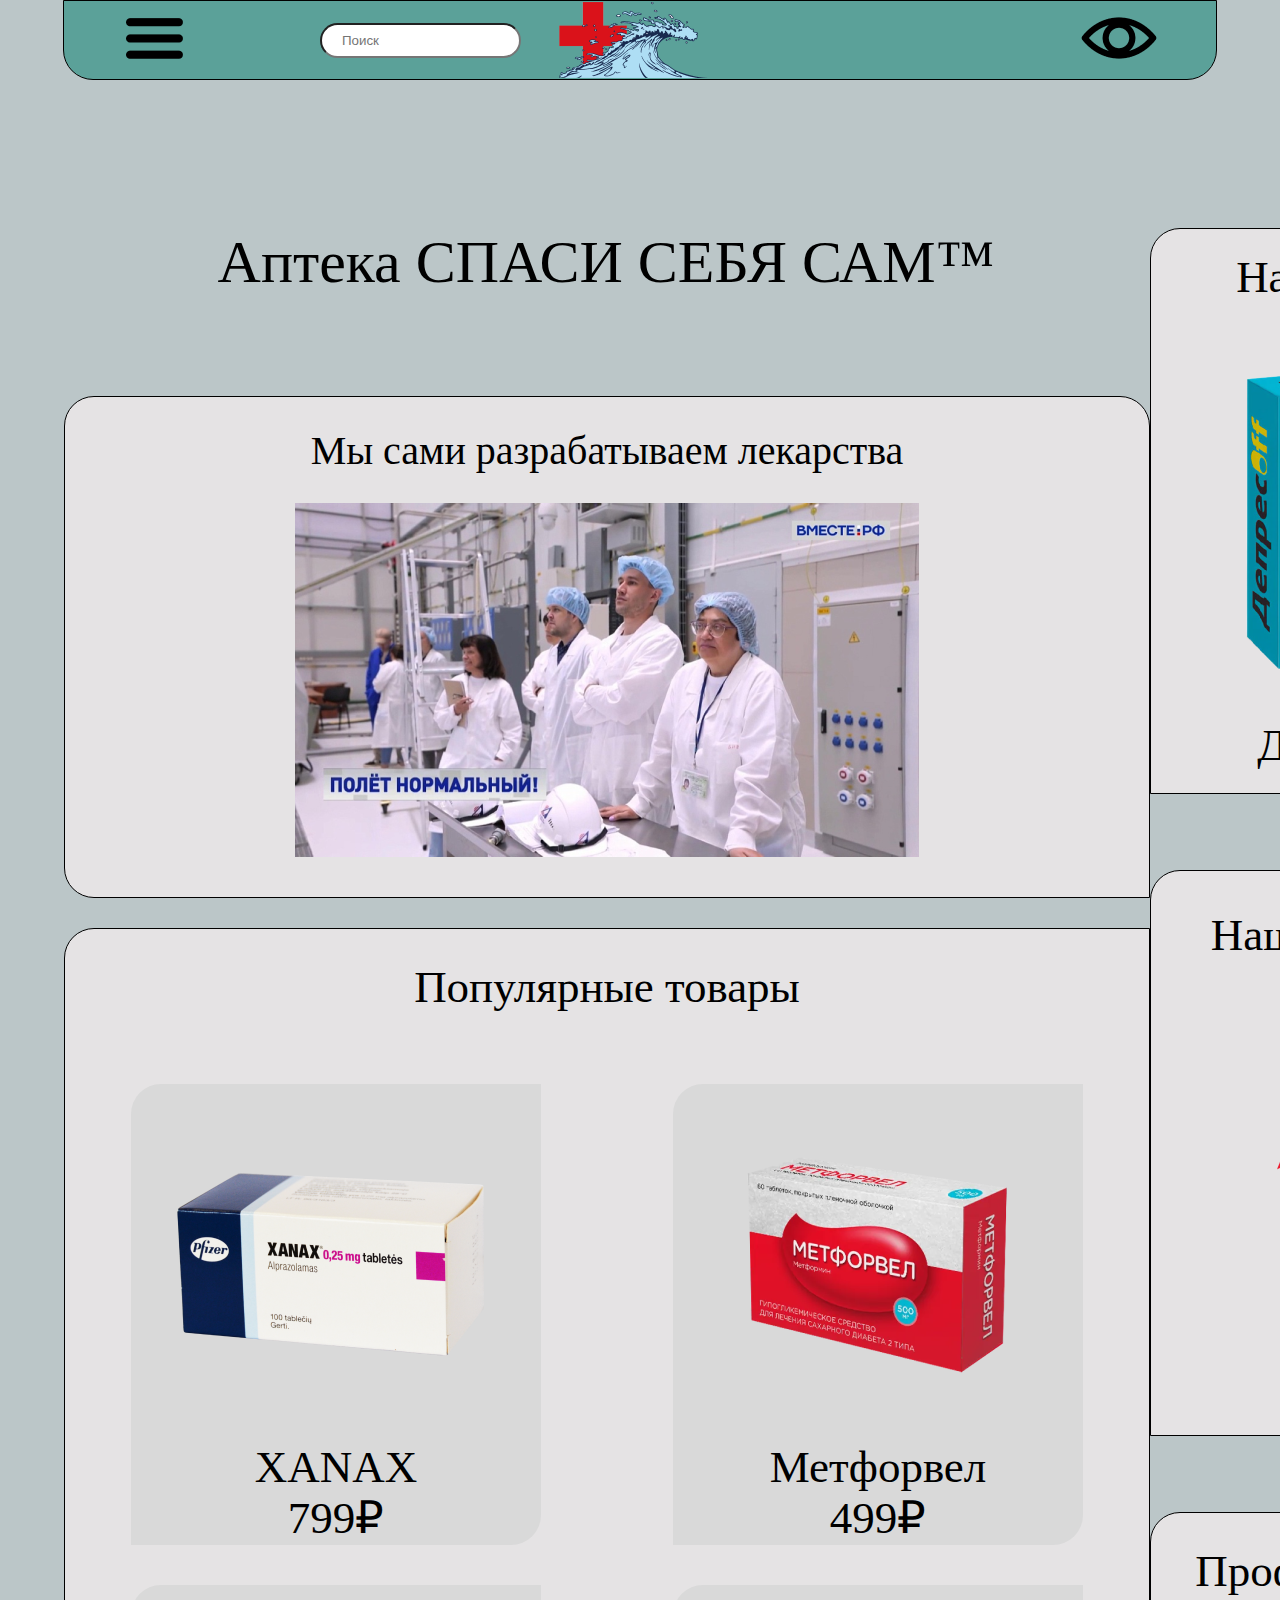
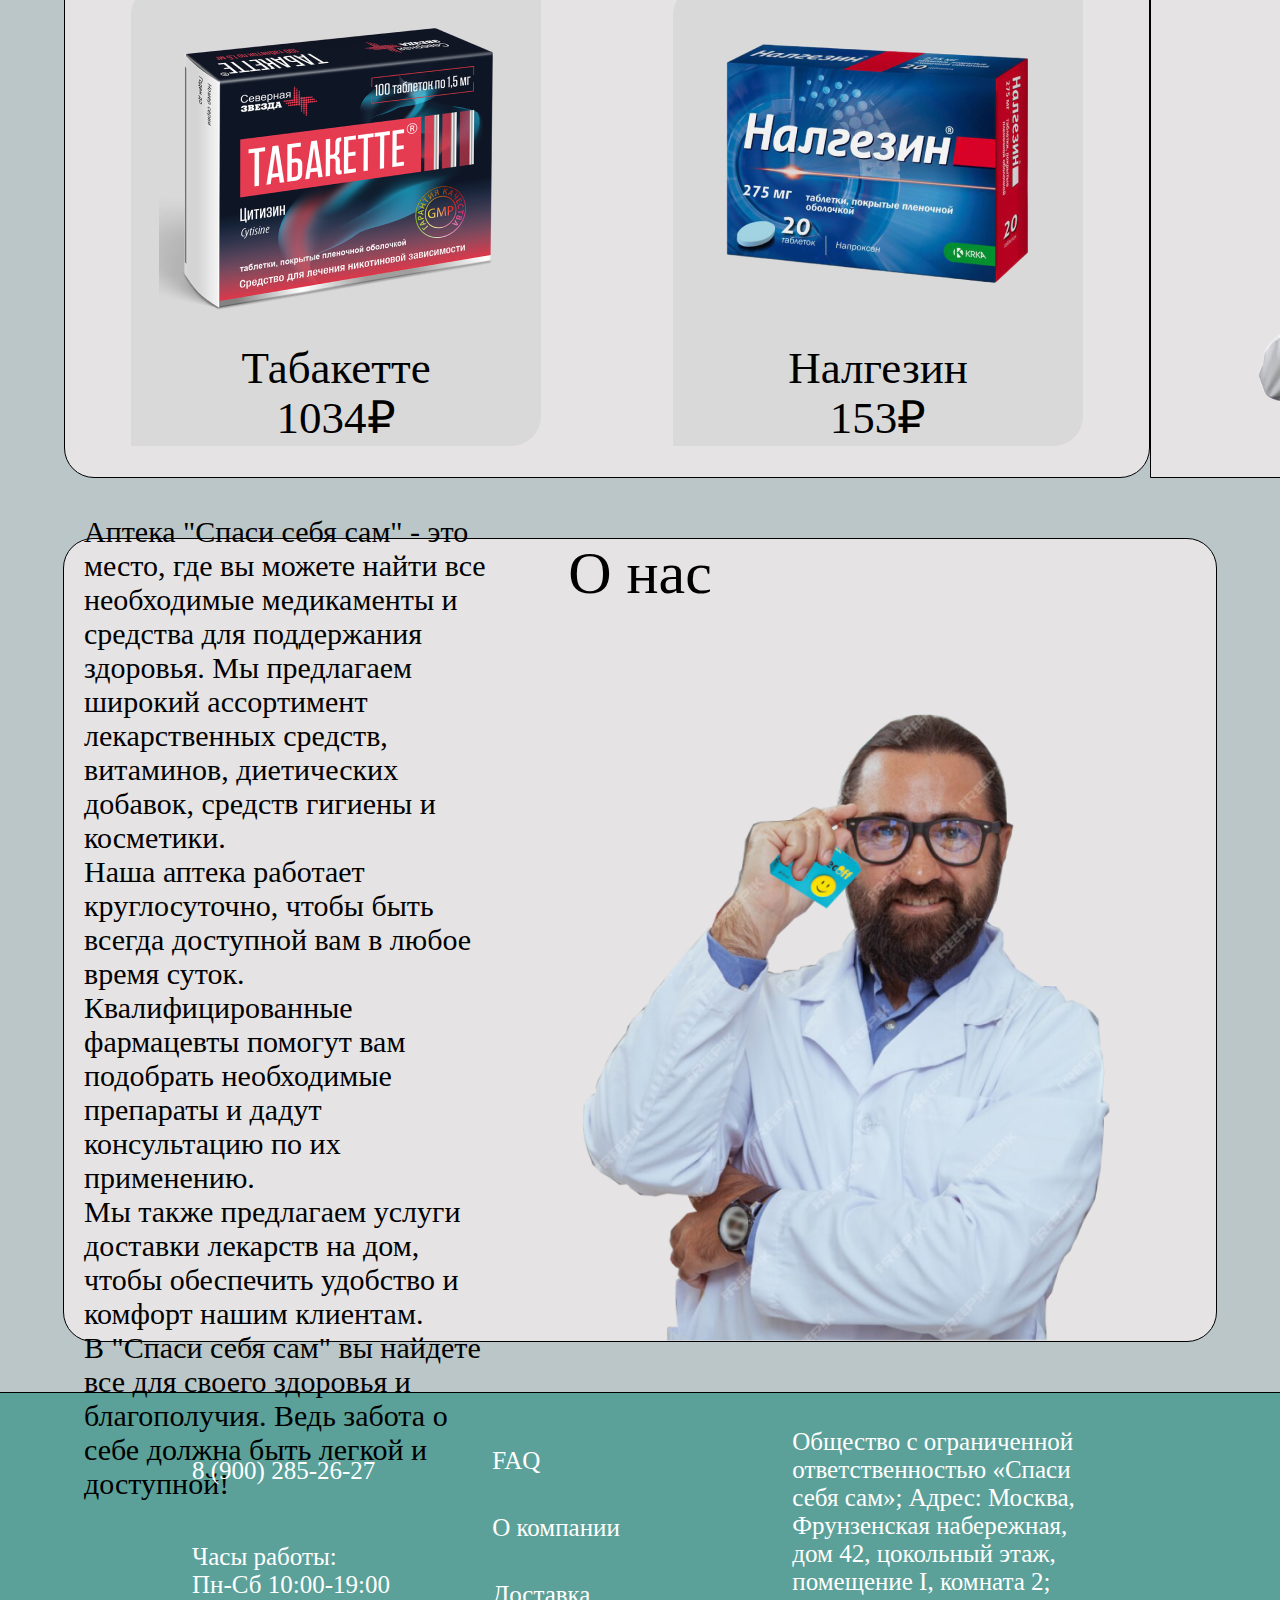
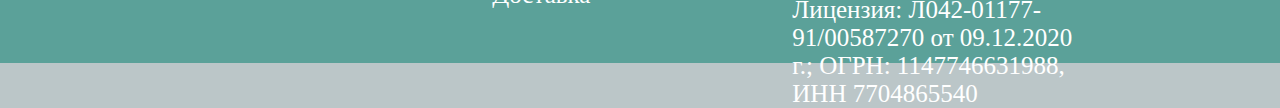
<file: index.html>
<!DOCTYPE html>
<html lang="en">
<head>
    <meta charset="UTF-8">
    <meta name="viewport" content="width=device-width, initial-scale=1.0">
    <title>Document</title>
    <link rel="stylesheet" href="style.css">
</head>
<body>
    <header>
        <nav>
            <div class="nav">
                <button type="button">
                    <img src="img/Hamburger_icon 1.png" alt="">
                </button>
                <img src="img/pngegg 1.png" alt="">
                <a href="index2.html"><img src="img/118191 1.png" alt=""></a>
            </div>
            <input class="search" type="search" placeholder="Поиск">
        </nav>
    </header>

    <main>
        <section class="Pharmacy">
            <div class="Pharmacy-all">
                <div class="Pharmacy-name">
                    <p>Аптека СПАСИ СЕБЯ САМ™</p>
                </div>
                <div class="">
                    <div class="Pharmacy-div">
                        <p>Мы сами разрабатываем лекарства</p>
                        <div>
                            <img src="img/nfcih5wmbvlmywwxv2b2lyoqnj7azp47 1.png" alt="">
                        </div>
                    </div>
                    <div class="shop">
                        <p>Популярные товары</p>
                        <div class="shop-product">
                            <div class="product">
                                <div class="block">
                                    <div class="img">
                                        <img src="img/pngwing 1.png" alt="">
                                    </div>
                                    <div class="text-p">
                                        <p>XANAX</p>
                                        <p>799₽</p>
                                    </div>
                                    
                                </div>
                                <div class="block">
                                    <div class="img">
                                        <img src="img/50edbf50a7aa080d222d81c69860c839 1.png" alt="">
                                    </div>
                                    <div class="text-p">
                                        <p>Метфорвел</p>
                                        <p>499₽</p>
                                    </div>
                                    
                                </div>
                            </div>
                            <div class="product">
                                <div class="block">
                                    <div class="img">
                                        <img src="img/1_f0fb11e82db6d656581a5d19ebba0aa7 1.png" alt="">
                                    </div>
                                    <div class="text-p">
                                        <p>Табакетте</p>
                                        <p>1034₽</p>
                                    </div>
                                </div>
                                <div class="block">
                                    <div class="img">
                                        <img src="img/1_dd1b39cdfe9809f3558ed79fff7cb51d 1.png" alt="">
                                    </div>
                                    <div class="text-p">
                                        <p>Налгезин</p>
                                        <p>153₽</p>
                                    </div>
                                </div>
                            </div>
                        </div>
                    </div>
                </div>
            </div>
            <div class="product-r">
                <div>
                    <p>Наш лучший товар</p>
                    <img src="img/1068d6e5c5b29895a013f932288edbf3 2.png" alt="">
                    <p>ДепресOff 30 шт</p>
                </div>
                <div>
                    <p>Наш лучший спонсор</p>
                    <img src="img/Логотип_партии__Единая_Россия_ 1.png" alt="">
                </div>
                <div>
                    <p>Профессионалы своего дела</p>
                    <img src="img/happy 1.png" alt="">
                </div>
            </div>
        </section>
        <section class="About_Us">
            <div class="About_Us-div">
                <div class="About_Us-divc">
                    <div class="About_Us-top">
                        <p>О нас</p>
                    </div>
                    <div class="About_Us-block">
                        <div>
                            <p>Аптека "Спаси себя сам" - это место, где вы можете найти все необходимые медикаменты и средства для поддержания здоровья. Мы предлагаем широкий ассортимент лекарственных средств, витаминов, диетических добавок, средств гигиены и косметики. <br>

                                Наша аптека работает круглосуточно, чтобы быть всегда доступной вам в любое время суток. Квалифицированные фармацевты помогут вам подобрать необходимые препараты и дадут консультацию по их применению. <br>
                                
                                Мы также предлагаем услуги доставки лекарств на дом, чтобы обеспечить удобство и комфорт нашим клиентам. <br>
                                
                                В "Спаси себя сам" вы найдете все для своего здоровья и благополучия. Ведь забота о себе должна быть легкой и доступной!</p>
                        </div>
                        <div>
                            <img src="img/cheerful-pharmacist-selling-medication-his-drugstore_118628-176 1.png" alt="">
                        </div>
                    </div>
                </div>
            </div>
        </section>
    </main>

    <footer>
        <div>
            <div>
                <p>8 (900) 285-26-27</p>
                <div>
                    <p>Часы работы:</p>
                    <p>Пн-Сб 10:00-19:00</p>
                </div>
            </div>
            <div>
                <p>FAQ</p>
                <p>О компании</p>
                <p>Доставка</p>
            </div>
            <div>
                <p>Общество с ограниченной ответственностью «Спаси себя сам»; Адрес: Москва, Фрунзенская набережная, дом 42, цокольный этаж, помещение I, комната 2; Лицензия: Л042-01177-91/00587270 от 09.12.2020 г.; ОГРН: 1147746631988, ИНН 7704865540</p>
            </div>
        </div>
    </footer>
</body>
</html>
</file>
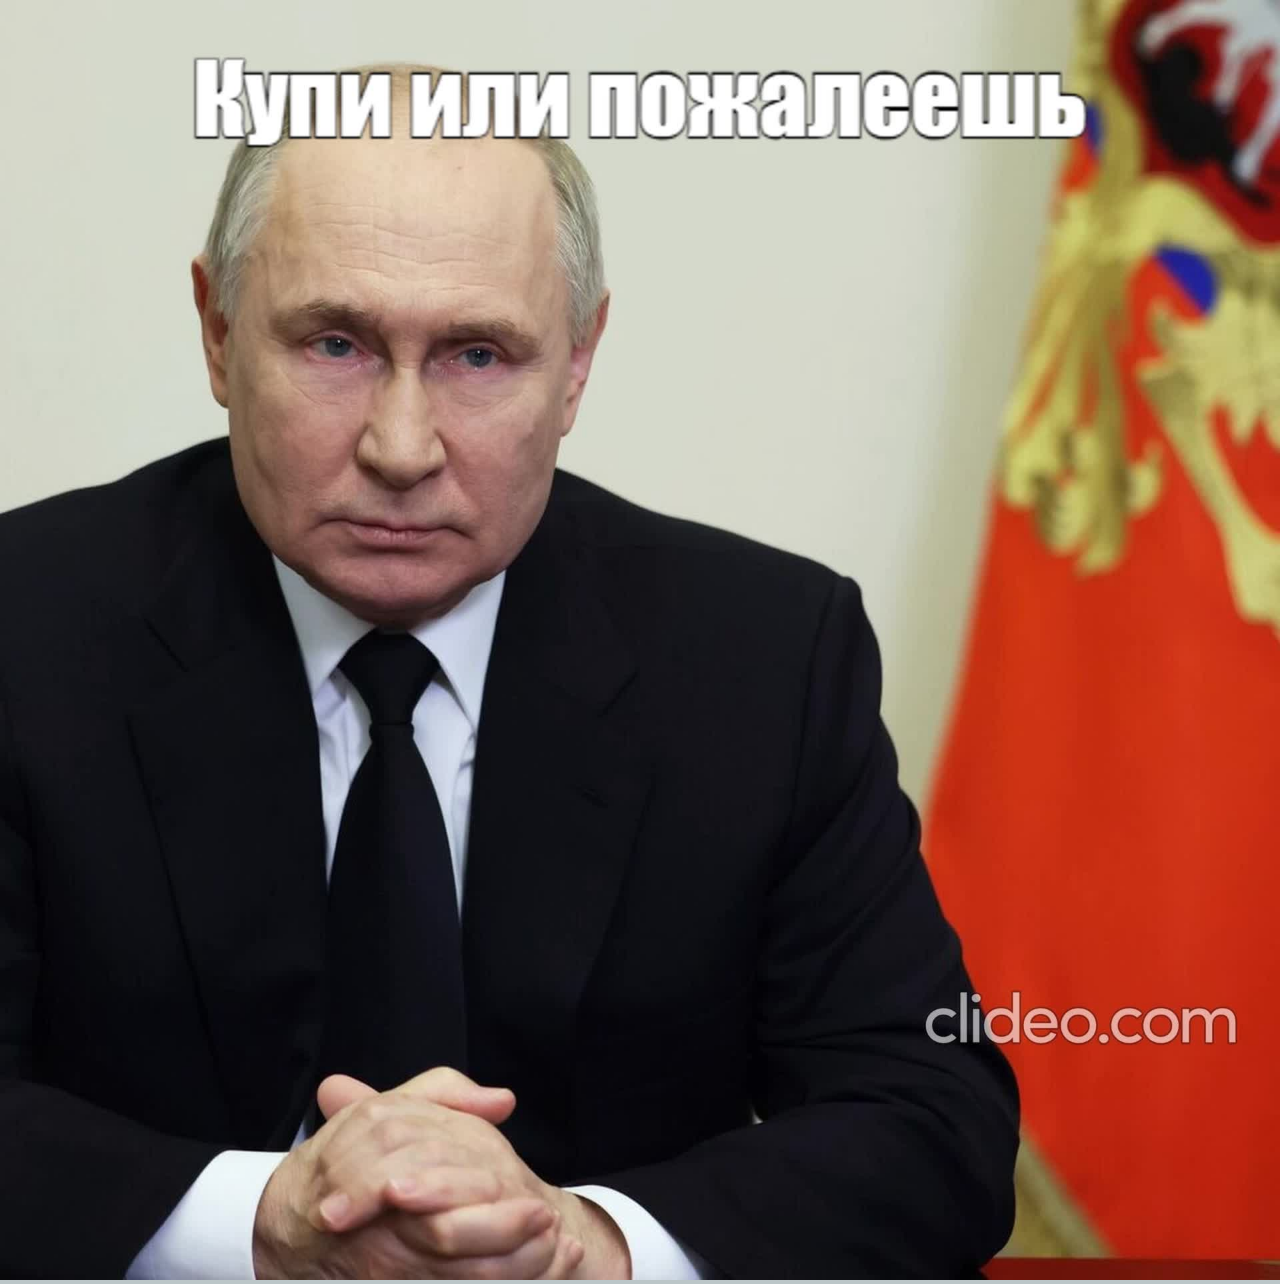
<file: index2.html>
<!DOCTYPE html>
<html lang="en">
<head>
    <meta charset="UTF-8">
    <meta name="viewport" content="width=device-width, initial-scale=1.0">
    <title>Document</title>
    <link rel="stylesheet" href="style.css">
</head>
<body>
    <img class="putin" src="img/1935315349-0-230-3070-1957-1920x0-80-0-0-fb99fe568b41810d041d6341504dd70d_aMDcnVuB.jpg" alt="">
</body>
</html>
</file>
<file: style.css>
*{
    padding: 0;
    margin: 0;
}
body{
    background-color: #BBC6C8;
}
header{
    width: 100%;
    height: 78px;
    display: flex;
    justify-content: center;
}
nav{
    width: 90%;
    height: 78px;
    background-color: #5BA199;
    border-bottom-left-radius: 30px;
    border-bottom-right-radius: 30px;
    display: flex;
    justify-content: center;
    align-items: center;
    border: 1px solid black;
}
.nav{
    width: 90%;
    display: flex;
    justify-content: space-between;
    align-items: center;
}
.search{
    position: absolute;
    left: 25%;
    height: 294px;
    height: 35px;
    border-radius: 20px;
    padding-left: 20px;
}
.nav button{
    background: none;
    border: none;
    cursor: pointer;
}
.About_Us{
    width: 100%;
    display: flex;
    justify-content: center;
    margin-top: 60px;
}
.About_Us-div{
    display: flex; 
    flex-direction: column; 
    height: 802px;
    width: 90%;
    background-color: #E5E3E4;
    border: 1px solid black;
    border-radius: 30px;
}
.About_Us-divc{
    display: flex; 
    flex-direction: column; 
    height: 802px;
    width: 100%;
    border-radius: 30px;
}
.About_Us-divc img{
    width: 701px;
    height: 672px;
}
.About_Us-block{
    display: flex;
    align-items: center;
    font-size: 30px;
    height: 800px;
}
.About_Us-block p{
    padding: 20px;
}
.About_Us-top{
    width: 100%;
    height: 156px;
    display: flex;
    align-items: center;
    justify-content: center;
    font-size: 60px;
}
.shop{
    height: 1148px;
    width: 1084px;
    background-color: #E5E3E4;
    border-bottom-left-radius: 30px;
    border-top-left-radius: 30px;
    border-bottom-right-radius: 30px;
    border: 1px solid black;

}
.shop p{
    width: 100%;
    height: 116px;
    font-size: 45px;
    display: flex;
    align-items: center;
    justify-content: center;
}
.shop-product{
    display: flex;
    flex-direction: column;
    justify-content: space-evenly;
    height: 100%;
    max-height: 1040px;
}
.Pharmacy{
    display: flex;
    justify-content: space-between;
    width: 90%;
}
.Pharmacy-name{
    width: 1084px;
    display: flex;
    justify-content: center;
    height: 168px;
    font-size: 60px;
}
.Pharmacy-all{
    display: flex;
    flex-direction: column;
    justify-content: space-between;
}
main{
    display: flex;
    flex-direction: column;
    align-items: center;
    margin-top: 150px;
}
.product{
    display: flex;
    justify-content: space-around;
}
.block{
    background-color: #D9D9D9;
    border-top-left-radius: 30px;
    border-bottom-right-radius: 30px;
    height: 461px;
    width: 410px;
}
.img{
    width: 100%;
    height: 358px;
    display: flex;
    align-items: center;
    justify-content: center;
}
.text-p{
    height: 103px;
    font-size: 25px;
}
.text-p p{
    height: 50px;
}
.product-r{
    display: flex;
    flex-direction: column;
    justify-content: space-between;
}
.product-r div{
    height: 564px;
    width: 535px;
    background-color: #E5E3E4;
    border-top-left-radius: 30px;
    border-bottom-right-radius: 30px;
    border: 1px solid black;
    font-size: 45px;
    display: flex;
    flex-direction: column;
    align-items: center;
    justify-content: space-around;
    text-align: center;
}
footer{
    width: 100%;
    height: 270px;
    background-color: #5BA199;
    border-top: 1px solid black;
    color: white;
    display: flex;
    justify-content: center;
    font-size: 25px;
    margin-top: 50px;
}
footer>div{
    width: 70%;
    display: flex;
    justify-content: space-between;
    align-items: center;
}
footer>div>div{
    width: 33%;
    height: 200px;
    display: flex;
    flex-direction: column;
    justify-content: space-around;
}
.Pharmacy-div{
    background-color: #E5E3E4;
    border-bottom-left-radius: 30px;
    border-top-left-radius: 30px;
    border-top-right-radius: 30px;
    display: flex;
    flex-direction: column;
    align-items: center;
    height: 500px;
    justify-content: space-evenly;
    font-size: 40px;
    margin-bottom: 30px;
    border: 1px solid black;
}
.putin{
    background-repeat: no-repeat;
    background-size: cover;
    width: 100%;
    height: 100%;
}
</file>
